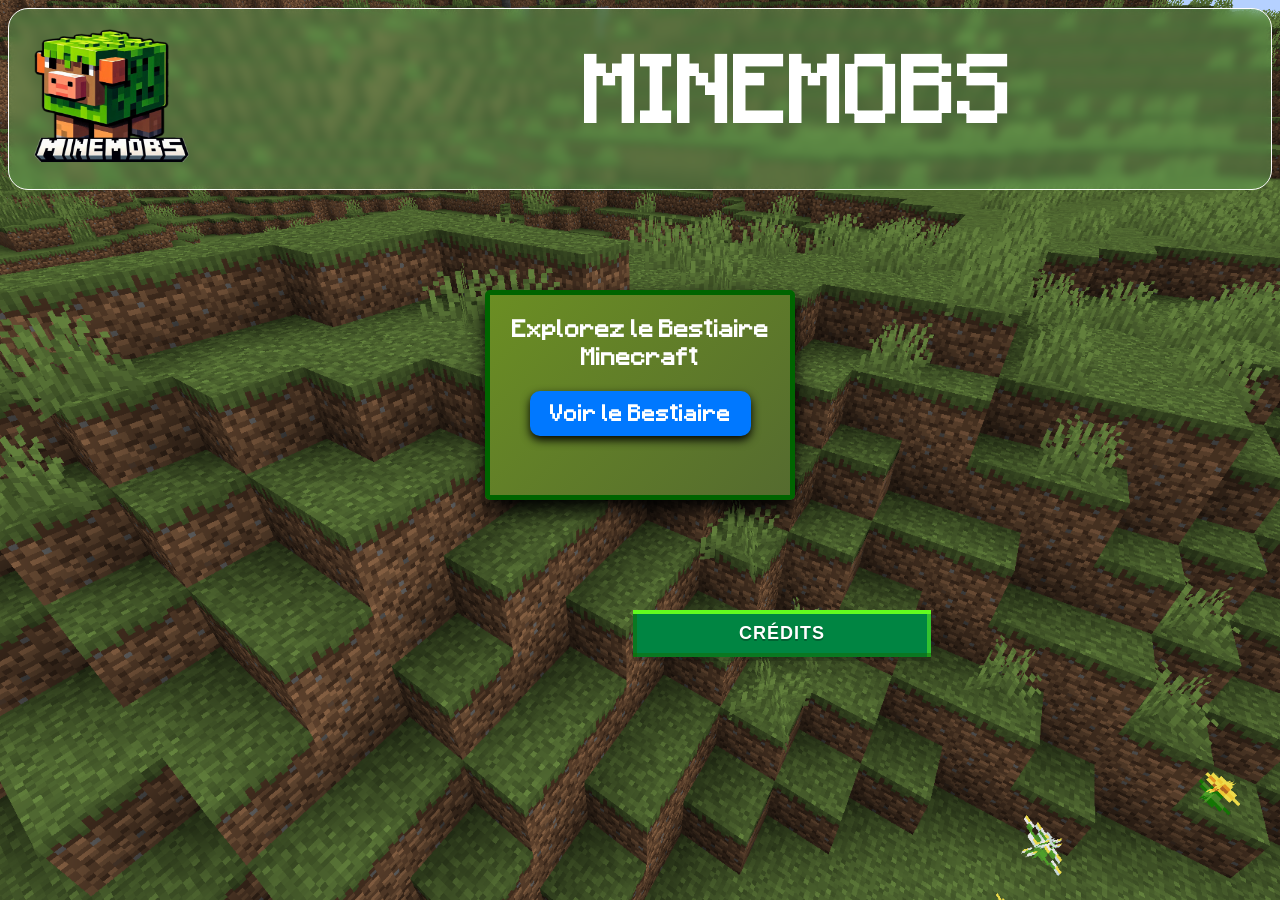
<file: index.html>
<!DOCTYPE html>
<html lang="fr">
<head>
    <meta charset="UTF-8">
    <meta name="viewport" content="width=device-width, initial-scale=1.0">
    <link rel="stylesheet" href="./acceuil.css">
    <link rel="shortcut icon" href="./Logo-title.png">
    <title>Minemobs - Accueil</title>
</head>
<body>
    <header>
        <img src="./logo.png" alt="" class="logo">
        <H1>MINEMOBS</H1>
        

    </header>
    <main>
        <div class="Grand_main">
            <div class="Petit_main">
                <p>Explorez le Bestiaire Minecraft</p>
                <a href="cochon.html" class="lien_bestiaire">Voir le Bestiaire</a>
            </div>
        </div>
    </main>
    <footer>
        <a href="credits.html" class="button-link"><div>Crédits</div></a>
    </footer>
</body>
</html>
</file>
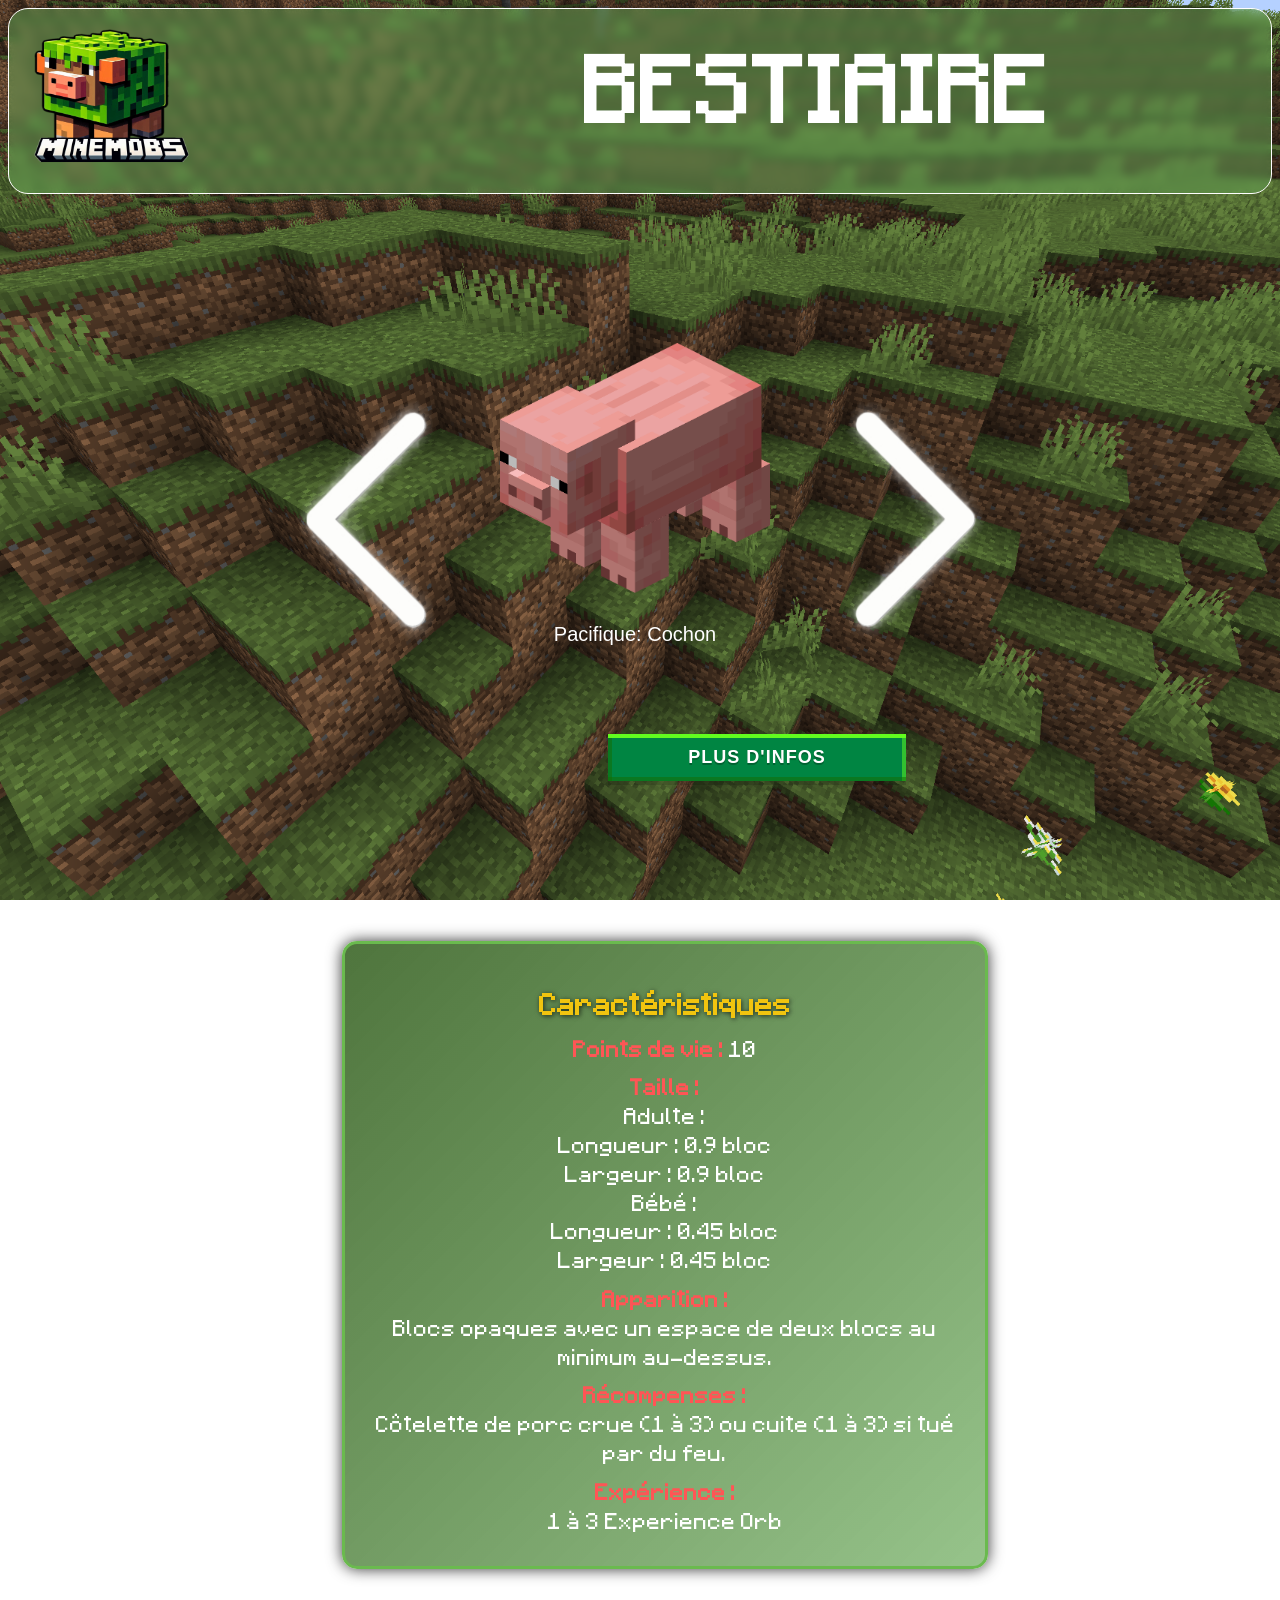
<file: cochon.html>
<!DOCTYPE html>
<html lang="en">
<head>
    <meta charset="UTF-8">
    <meta name="viewport" content="width=device-width, initial-scale=1.0">
    <link rel="stylesheet" href="cochon.css">
    <link rel="shortcut icon" href="./Logo-title.png">
    <title>Minemobs - Cochon</title>
</head>
<body>
    <header>
        <a href="index.html"><img src="./logo.png" alt="" class="logo"></a>
        <h1>BESTIAIRE</h1>
    </header>
    <div class="aucentre">
        <div class="carousel">
            <img src="fleche.png" alt="Précédent" class="fleche_gauche fleche" id="prev" >
            <div class="carousel-container">
                <!-- Mob 1 : Cochon -->
                <div class="mob-card pacifique">
                    <img src="Cochon.webp" alt="Cochon" class="mobimage">
                    <div class="mob-info">Pacifique: Cochon</div>
                </div>
                <!-- Mob 2 : Mouton -->
                <div class="mob-card pacifique">
                    <img src="Mouton_blanc.webp" alt="Mouton" class="mobimage">
                    <div class="mob-info">Pacifique: Mouton</div>
                </div>
                <!-- Mob 3 : Poulet -->
                <div class="mob-card pacifique">
                    <img src="Poulet.webp" alt="Poulet" class="mobimage">
                    <div class="mob-info">Pacifique: Poulet</div>
                </div>
                <!-- Mob 4 : Vache -->
                <div class="mob-card pacifique">
                    <img src="Vache.webp" alt="Vache" class="mobimage">
                    <div class="mob-info">Pacifique: Vache</div>
                </div>
                <!-- Mob 5 : Zombie -->
                <div class="mob-card hostile">
                    <img src="Zombie.webp" alt="Zombie" class="mobimage">
                    <div class="mob-info">Hostile: Zombie</div>
                </div>
                <!-- Mob 6 : Creeper -->
                <div class="mob-card hostile">
                    <img src="Creeper.webp" alt="Creeper" class="mobimage">
                    <div class="mob-info">Hostile: Creeper</div>
                </div>
                <!-- Mob 7 : Squelette -->
                <div class="mob-card hostile">
                    <img src="Squelette.webp" alt="Squelette" class="mobimage">
                    <div class="mob-info">Hostile: Squelette</div>
                </div>
                <!-- Mob 8 : Araignée -->
                <div class="mob-card hostile">
                    <img src="Araignee.webp" alt="Araignée" class="mobimage SPIDER">
                    <div class="mob-info">Hostile: Araignée</div>
                </div>
                <!-- Mob 9 : Enderman -->
                <div class="mob-card hostile">
                    <img src="Enderman.webp" alt="Enderman" class="mobimage">
                    <div class="mob-info">Hostile: Enderman</div>
                </div>
                <!-- Mob 10 : Loup -->
                <div class="mob-card pacifique">
                    <img src="Loup.webp" alt="Loup" class="mobimage">
                    <div class="mob-info">Pacifique: Loup</div>
                </div>
            </div>
            <img src="fleche2.png" alt="Suivant" class="fleche_droite fleche" id="next">
        </div>
    </div>        
    <a href="#bottom" class="button-link" id="boutonscroll"><div>Plus d'infos</div></a>
    <footer>
        <div id="bottom" style="height: 0px;"></div>
        <div class="Info_supp">
            <h3>Caractéristiques</h3>
            <p><strong>Points de vie :</strong> <span id="hp">10</span></p>
            <p><strong>Taille :</strong><br>
                Adulte :<br>
                Longueur : <span id="adult-length">0.9 bloc</span><br>
                Largeur : <span id="adult-width">0.9 bloc</span><br>
                Bébé :<br>
                Longueur : <span id="baby-length">0.45 bloc</span><br>
                Largeur : <span id="baby-width">0.45 bloc</span>
            </p>
            <p><strong>Apparition :</strong><br><span id="appearance">Blocs opaques avec un espace de deux blocs au minimum au-dessus.</span></p>
            <p><strong>Récompenses :</strong><br><span id="rewards">Côtelette de porc crue (1 à 3) ou cuite (1 à 3) si tué par du feu.</span></p>
            <p><strong>Expérience :</strong><br><span id="experience">1 à 3 Experience Orb</span></p>
        </div>
    </footer>

    <script>
        // Initialisation
    const mobCards = document.querySelectorAll('.mob-card');
    const prevButton = document.getElementById('prev');
    const nextButton = document.getElementById('next');
    let currentIndex = 0;

    // Met à jour le mob actif et change le fond
    function updateCarousel() {
        mobCards.forEach((card, index) => {
            card.classList.toggle('active', index === currentIndex);
        });
        // Change le fond en fonction du mob actif
        const activeCard = mobCards[currentIndex];
        if (activeCard.classList.contains('hostile')) {
            document.body.classList.remove('pacifique-bg');
            document.body.classList.add('hostile-bg');
        } else {
            document.body.classList.remove('hostile-bg');
            document.body.classList.add('pacifique-bg');
        }
    }
    // Bouton suivant
    nextButton.addEventListener('click', () => {
        currentIndex = (currentIndex + 1) % mobCards.length;
        updateCarousel();
    });

    // Bouton précédent
    prevButton.addEventListener('click', () => {
        currentIndex = (currentIndex - 1 + mobCards.length) % mobCards.length;
        updateCarousel();
    });

    // Initialisation au chargement
    updateCarousel();


    </script>
</body>
</html>
</file>
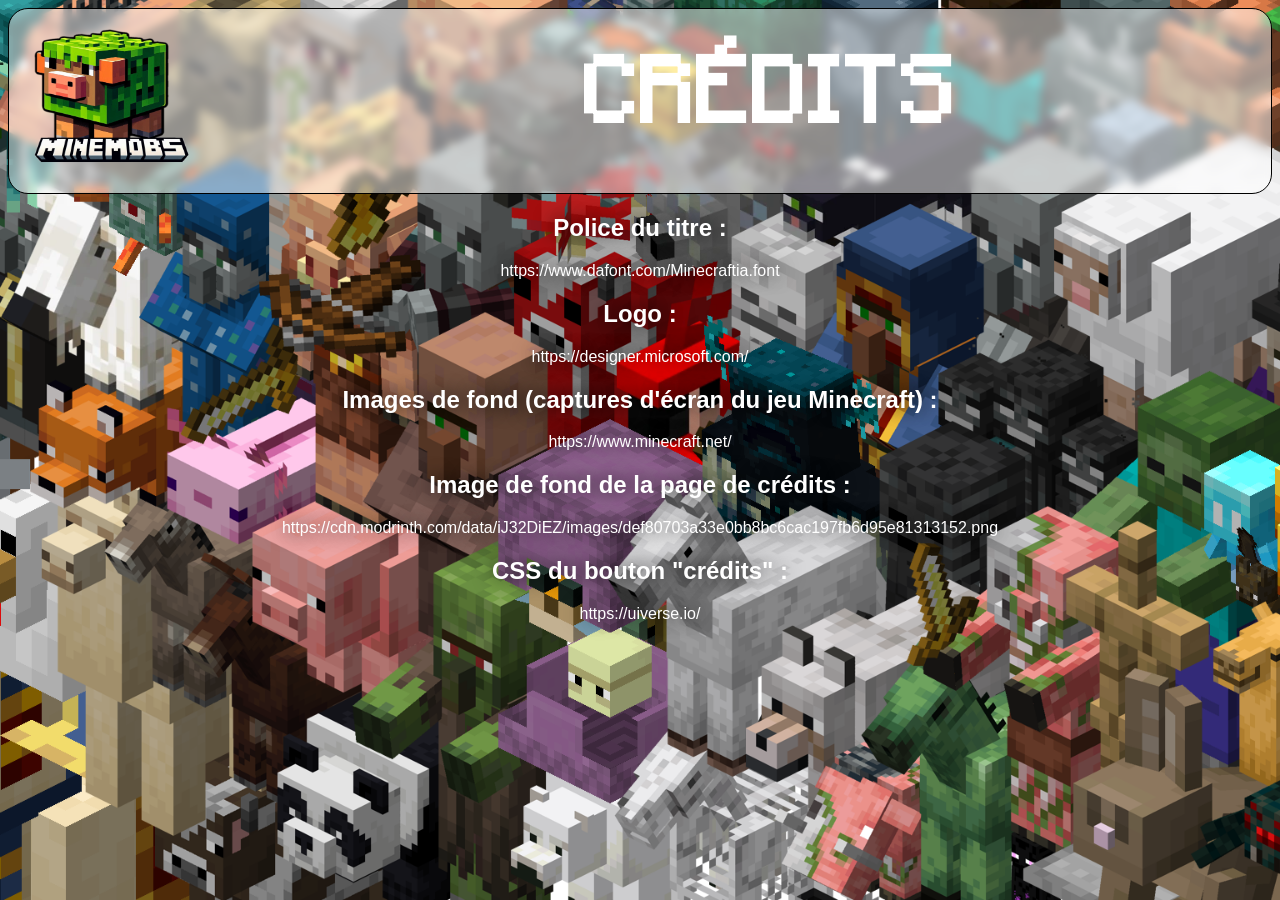
<file: credits.html>
<!DOCTYPE html>
<html lang="en">
<head>
    <meta charset="UTF-8">
    <meta name="viewport" content="width=device-width, initial-scale=1.0">
    <link rel="stylesheet" href="credits.css">
    <link rel="shortcut icon" href="./Logo-title.png">
    <title>Minemobs - Crédits</title>
</head>
<body>
    <header>
        <a href="index.html"><img src="./logo.png" alt="" class="logo"></a>
        <h1>CRÉDITS</h1>
    </header>

    <h2>Police du titre :</h2>
    <a href="https://www.dafont.com/Minecraftia.font"><div>https://www.dafont.com/Minecraftia.font</div></a>

    <h2>Logo :</h2>
    <a href="https://designer.microsoft.com/"><div>https://designer.microsoft.com/</div></a>
    
    <h2>Images de fond (captures d'écran du jeu Minecraft) :</h2>
    <a href="https://www.minecraft.net/"><div>https://www.minecraft.net/</div></a>

    <h2>Image de fond de la page de crédits :</h2>
    <a href="https://cdn.modrinth.com/data/iJ32DiEZ/images/def80703a33e0bb8bc6cac197fb6d95e81313152.png"><div>https://cdn.modrinth.com/data/iJ32DiEZ/images/def80703a33e0bb8bc6cac197fb6d95e81313152.png</div></a>
    
    <h2>CSS du bouton "crédits" :</h2>
    <a href="https://uiverse.io/"><div>https://uiverse.io/</div></a> 
</body>
</html>
</file>
<file: acceuil.css>
.logo {
    width: 165px;
    margin-top: 0;
    height: 165px;
    margin-left: 20px;
    margin-top: 15px;

}

  
html {
    scroll-behavior: smooth;
}

@font-face {
    font-family: 'Minecraft';
    src: url('Minecraftia-Regular.ttf') format('truetype');
}
@font-face {
    font-family: 'National-Bold';
    src: url('TestNational2-Thin.otf') format('truetype');
}
h1 {
    font-family: 'Minecraft', sans-serif;
    font-size: 75px;
    text-align: center;
    margin-top: 30px;
    margin-left: 390px;
    margin-bottom: 0;
    color: white;

}
header{
    display:flex;
    border: solid 1px white;
    border-radius: 20px;
    background-color: rgba(106, 170, 89, 0.5);
    backdrop-filter: blur(4px); /* Flou de l'arrière-plan derrière l'élément */
    padding-bottom: 0px;

}
body{
    background-image: url("plains_biome_day.png");
    display: flex;
    flex-direction: column;
    background-size: cover; 
    background-repeat: no-repeat; 
    background-position: center; 
    background-attachment: fixed;
}
main{
    flex:1;
}
/* Contenu principal */
.Grand_main {
    display: flex;
    justify-content: center;
    align-items: center;
    min-height: 30px;
    margin-top: 100px;
    position: relative;
    
}

/* Bloc flottant */
.Petit_main {
    background: linear-gradient(135deg, #228b22, #32cd32);
    width: 300px;
    height: 200px;
    border-radius: 5px;
    font-family: "Minecraft", sans-serif;
    text-align: center;
    box-shadow: 0 10px 20px black;
    animation: float 3s infinite ease-in-out;
    transform-origin: center;
    border: 5px solid #006400; 
    background: linear-gradient(135deg, #6b8e23, #556b2f);
}





.Petit_main p {
    margin: 20px 0 10px;
    font-size: 20px;
    font-weight: bold;
    color: white;
}

/* Bouton lien stylisé */
.lien_bestiaire{
    display: inline-block;
    margin-top: 10px;
    padding: 10px 20px;
    font-size: 18px;
    font-weight: bold;
    color: white;
    text-decoration: none;
    background-color: #0078ff;
    border-radius: 10px;
    box-shadow: 0 4px 10px black;
    transition: transform 0.3s, box-shadow 0.3s;
}

.lien_bestiaire:hover {
    transform: translate(-2px, -2px); 
    box-shadow: 6px 6px 0px #003d00, 0 6px 15px rgba(0, 0, 0, 0.7); 
    background-color: #32cd32; 
}

.lien_bestiaire:active {
    transform: translate(2px, 2px); /* Effet d'appui */
    box-shadow: 2px 2px 0px #003d00, 0 2px 5px black;
}


/* Animation du bloc flottant */
@keyframes float {
    0%, 100% {
        transform: translateY(-10px);
    }
    50% {
        transform: translateY(10px);
    }
}

footer{
    bottom: 0;
}

.button-link {
    font-size: 18px;
    background-color: #008542;
    color: #fff;
    text-shadow: 0 2px 0 rgb(0 0 0 / 25%);
    display: flex;
    margin-left: 625px;
    margin-top: 110px;
    width: 250px;
    justify-content: center;
    position: relative;
    border: 0;
    z-index: 1;
    text-transform: uppercase;
    letter-spacing: 1px;
    padding: 0.8rem 1.5rem;
    text-decoration: none;
    font-weight: 900;
    font-family: "Arial", sans-serif;
    transition: all 0.7s cubic-bezier(0, 0.8, 0.26, 0.99);
}

.button-link:before {
    position: absolute;
    pointer-events: none;
    top: 0;
    left: 0;
    display: block;
    width: 100%;
    height: 100%;
    content: "";
    transition: 0.7s cubic-bezier(0, 0.8, 0.26, 0.99);
    z-index: -1;
    background-color: #008542 ;
    box-shadow: 0 -4px rgb(21 108 0 / 50%) inset,
    0 4px rgb(100 253 31 / 99%) inset, -4px 0 rgb(100 253 31 / 50%) inset,
    4px 0 rgb(21 108 0 / 50%) inset;
}

.button-link:after {
    position: absolute;
    pointer-events: none;
    top: 0;
    left: 0;
    display: block;
    width: 100%;
    height: 100%;
    content: "";
    box-shadow: 0 4px 0 0 rgb(0 0 0 / 15%);
    transition: 0.7s cubic-bezier(0, 0.8, 0.26, 0.99);
}

.button-link:hover:before {
    box-shadow: 0 -4px rgb(0 0 0 / 50%) inset, 0 4px rgb(255 255 255 / 20%) inset,
    -4px 0 rgb(255 255 255 / 20%) inset, 4px 0 rgb(0 0 0 / 50%) inset;
}

.button-link:hover:after {
    box-shadow: 0 4px 0 0 rgb(0 0 0 / 15%);
}

.button-link:active {
    transform: translateY(4px);
}

.button-link:active:after {
    box-shadow: 0 0px 0 0 rgb(0 0 0 / 15%);
}
</file>
<file: cochon.css>
@font-face {
    font-family: 'Minecraft';
    src: url('Minecraftia-Regular.ttf') format('truetype');
}
@font-face {
    font-family: 'National-Bold';
    src: url('TestNational2-Thin.otf') format('truetype');
}

html {
    scroll-behavior: smooth;
}

body{
    font-family: Arial, Helvetica, sans-serif;
    background-size: cover; 
    background-repeat: no-repeat; 
    background-position: center; 
    background-attachment: fixed;
}
body.pacifique-bg {
    background-image: url('plains_biome_day.png'); 
}

body.hostile-bg {
    background-image: url('plains_biome_night.png'); 
}


header{
    display:flex;
    border: solid 1px white;
    border-radius: 20px;
    background-color: rgba(106, 170, 89, 0.5);
    backdrop-filter: blur(4px); /* Flou de l'arrière-plan derrière l'élément */
    padding-bottom: 0px;
}

.logo {
    width: 165px;
    margin-top: 0;
    height: 165px;
    margin-left: 20px;
    margin-top: 15px;
}

.logo:hover {
    transform:scale(1.1)
}
.logo:active {
    transform: scale(0.95);
}

h1 {
    font-family: "Minecraft";
    font-size: 75px;
    text-align: center;
    margin-top: 30px;
    margin-left: 390px;
    margin-bottom: 0;
    color: white;
}

button {
    background-color: white;
    border: none;
    width: 30px;
    height: 20px;
}



.aucentre {
    display: flex;
    justify-content: center; 
    align-items: center; 
    gap: 20px; 
    margin: 0 auto; 
    max-width: 800px; 

}




.mobimage {
    height: 350px;
    margin-left: 410px;
    margin-right: 410px;
    margin-top: 60px;
}



footer {
    text-align: center;
    color: white;
    font-family: "Minecraft", Arial, sans-serif;
    font-size: 20px;
    margin-top: 140px;
    margin-left: 50px;    
    padding: 20px 0;
}


.Info_supp {
    border: solid 3px #6aba4e; 
    border-radius: 15px;
    background: linear-gradient(135deg, rgba(60, 102, 40, 0.9), rgba(106, 170, 89, 0.7)); /* Effet dégradé vert pour l'herbe */
    backdrop-filter: blur(4px); 
    padding: 20px;
    margin: 0 auto;
    margin-bottom: 75px;
    max-width: 600px;
    box-shadow: 0px 0px 15px rgba(0, 0, 0, 0.8); 
    color: #ffffff; 
}


.Info_supp h3 {
    font-size: 24px;
    color: #f1c40f; 
    margin-bottom: 15px;
    text-shadow: 1px 1px 5px rgba(0, 0, 0, 0.7);
}


.Info_supp p {
    font-size: 18px;
    margin: 10px 0;
    line-height: 1.6;
}

.Info_supp strong {
    color: #ff5555; 
}

.Info_supp:hover {
    background: linear-gradient(135deg, rgba(60, 120, 50, 0.95), rgba(106, 190, 89, 0.8)); /* Accentuation du vert */
    box-shadow: 0px 0px 20px rgba(0, 0, 0, 1);
}

.button-link {
    font-size: 18px;
    background-color: #008542;
    color: #fff;
    text-shadow: 0 2px 0 rgb(0 0 0 / 25%);
    display: flex;
    margin-left: 600px;
    margin-top: 50px;
    width: 250px;
    justify-content: center;
    position: relative;
    border: 0;
    z-index: 1;
    text-transform: uppercase;
    letter-spacing: 1px;
    padding: 0.8rem 1.5rem;
    text-decoration: none;
    font-weight: 900;
    font-family: "Arial", sans-serif;
    transition: all 0.7s cubic-bezier(0, 0.8, 0.26, 0.99);
}

.button-link:before {
    position: absolute;
    pointer-events: none;
    top: 0;
    left: 0;
    display: block;
    width: 100%;
    height: 100%;
    content: "";
    transition: 0.7s cubic-bezier(0, 0.8, 0.26, 0.99);
    z-index: -1;
    background-color: #008542 ;
    box-shadow: 0 -4px rgb(21 108 0 / 50%) inset,
    0 4px rgb(100 253 31 / 99%) inset, -4px 0 rgb(100 253 31 / 50%) inset,
    4px 0 rgb(21 108 0 / 50%) inset;
}

.button-link:after {
    position: absolute;
    pointer-events: none;
    top: 0;
    left: 0;
    display: block;
    width: 100%;
    height: 100%;
    content: "";
    box-shadow: 0 4px 0 0 rgb(0 0 0 / 15%);
    transition: 0.7s cubic-bezier(0, 0.8, 0.26, 0.99);
}

.button-link:hover:before {
    box-shadow: 0 -4px rgb(0 0 0 / 50%) inset, 0 4px rgb(255 255 255 / 20%) inset,
    -4px 0 rgb(255 255 255 / 20%) inset, 4px 0 rgb(0 0 0 / 50%) inset;
}

.button-link:hover:after {
    box-shadow: 0 4px 0 0 rgb(0 0 0 / 15%);
}

.button-link:active {
    transform: translateY(4px);
}

.button-link:active:after {
    box-shadow: 0 0px 0 0 rgb(0 0 0 / 15%);
}

.carousel {
    display: flex;
    align-items: center;
    justify-content: center;
    position: relative;
    width: 100%;

}

.carousel-container {
    display: flex;
    transition: transform 0.5s ease-in-out;
    overflow: hidden;
    width: 550px;
    align-items: center;

}

.mob-card {
    flex-shrink: 0;
    width: 250px;
    margin-top: 50px;
    position: absolute;
    height: 400px;
    display: flex;
    flex-direction: column;
    align-items: center;
    justify-content: center;
    text-align: center;
    padding: 20px;
    border-radius: 15px;

    color: white;
    opacity: 0;
    transition: opacity 0.5s ease;

}
.mob-card .SPIDER{
    width: 350px;
}
.mob-card.active {
    opacity: 1;
    position: relative;
}

.mobimage {
    height: 250px;
    width: auto;
    margin-bottom: 20px;
}





.mob-info {
    font-size: 20px;
    margin-top: 10px;
}

.fleche {
    margin-top: 160px;
    padding: 0px;
    height: 250px;
}

.fleche:hover {
    transform: scale(1.1); 
}

.fleche:active {
    transform: scale(0.95);   
}
</file>
<file: credits.css>
@font-face {
    font-family: 'Minecraft';
    src: url('Minecraftia-Regular.ttf') format('truetype');
}
@font-face {
    font-family: 'National-Bold';
    src: url('TestNational2-Thin.otf') format('truetype');
}

html {
    scroll-behavior: smooth;
}

.logo {
    width: 165px;
    margin-top: 0;
    height: 165px;
    margin-left: 20px;
    margin-top: 15px;

}

.logo:hover {
    transform:scale(1.1)
}
.logo:active {
    transform: scale(0.95);
}

body {
    background-image: url("tous-les-mobs-crédits.png");
    background-size: cover;
    background-repeat: no-repeat; 
    background-position: center; 
    background-attachment: fixed;
}

h1 {
    font-family: 'Minecraft', sans-serif;
    font-size: 75px;
    text-align: center;
    margin-top: 30px;
    margin-left: 390px;
    margin-bottom: 0;
    color: white;

}

h2 {
    text-align: center;
    color: white;
    text-shadow: #000000 0px 0px 20px;
    font-family: Arial, Helvetica, sans-serif;
}

div {
    text-align: center;
    color: white;
    text-shadow: #000000 0px 0px 20px;
    font-family: Arial, Helvetica, sans-serif;
}

h1 {
    font-family: "Minecraft", sans-serif;
}

header {
    display: flex;
    border: solid 1px black;
    border-radius: 20px;
    background-color: rgba(255,255,255, 0.5); 
    backdrop-filter: blur(4px); /* Flou de l'arrière-plan derrière l'élément */
    padding-bottom: 0px;
}

a {
    text-decoration: none;
}
</file>
